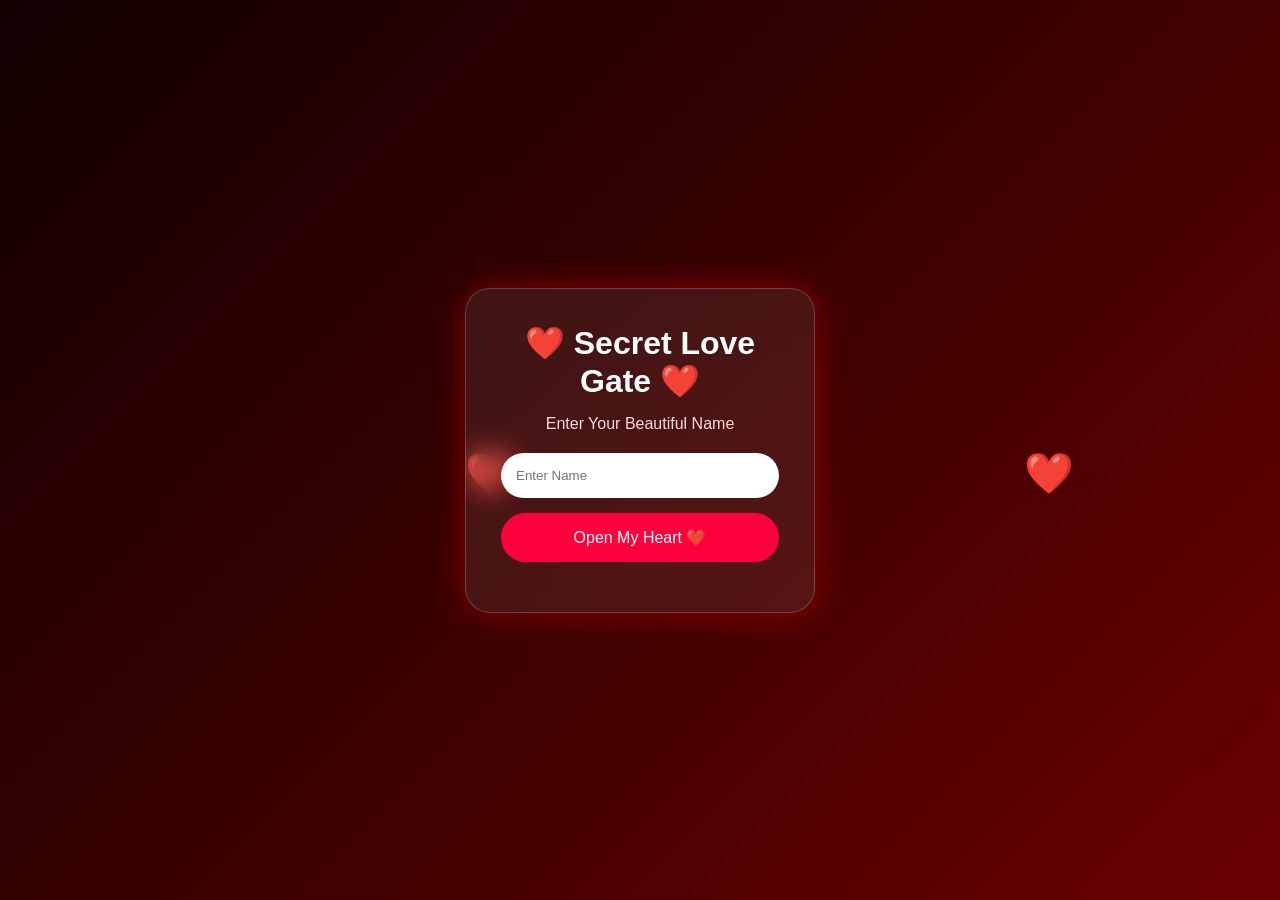
<file: index.html>
<!DOCTYPE html>
<html lang="en">
<head>
<meta charset="UTF-8">
<meta name="viewport" content="width=device-width, initial-scale=1.0">
<title>Secret Love Gate ❤️</title>

<link rel="stylesheet" href="style.css">
</head>
<body class="login-page">

<div class="hearts"></div>

<div class="login-box">
    <h1>❤️ Secret Love Gate ❤️</h1>
    <p>Enter Your Beautiful Name</p>

    <input
        type="text"
        id="nameInput"
        placeholder="Enter Name"
    >

    <button onclick="checkName()">
         Open My Heart ❤️
    </button>

    <p id="error"></p>
</div>

<script src="script.js"></script>
</a>
</body>
</html>
</file>
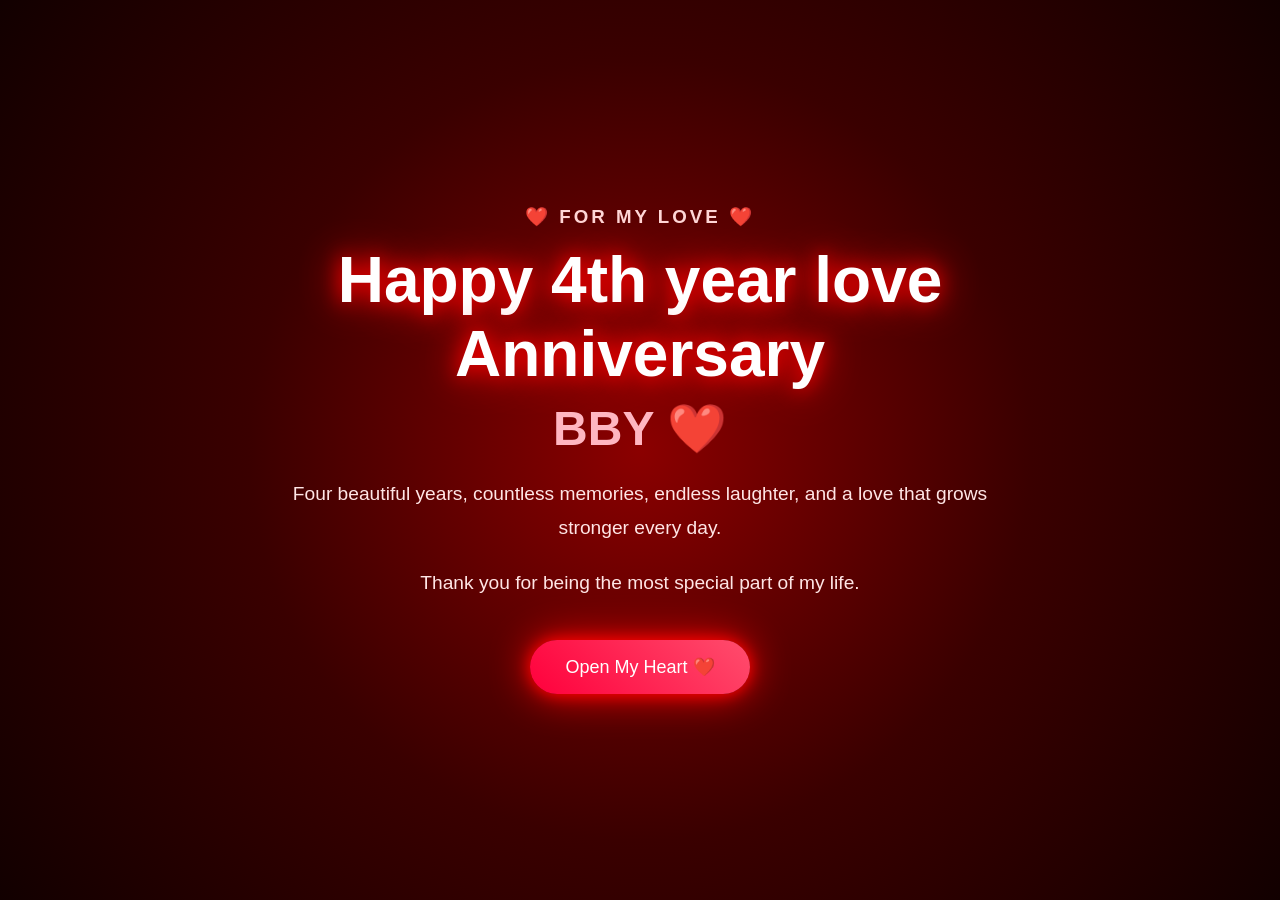
<file: khushi1.html>
<!DOCTYPE html>
<html lang="en">
<head>
<meta charset="UTF-8">
<meta name="viewport" content="width=device-width, initial-scale=1.0">
<title>Happy 4th Anniversary ❤️</title>

<link rel="stylesheet" href="style.css">
</head>

<body class="anniversary-page">

<div id="heart-container"></div>

<div class="anniversary-box">

    <h3 class="small-text">❤️ FOR MY LOVE ❤️</h3>

    <h1 class="main-title">
        Happy 4th year love Anniversary 
    </h1>

    <h2 class="simran-name">
        BBY ❤️
    </h2>

    <p class="anniversary-message">
        Four beautiful years, countless memories,
        endless laughter, and a love that grows
        stronger every day.
    </p>

    <p class="anniversary-message">
        Thank you for being the most special part
        of my life.
    </p>

    <button class="next-btn"
        onclick="window.location.href='khushi2.html'">
        Open My Heart ❤️
    </button>

</div>

<script src="script.js"></script>

<script>
for(let i=0;i<60;i++){

    let heart=document.createElement("div");

    heart.classList.add("falling-heart");

    heart.innerHTML="❤️";

    heart.style.left=Math.random()*100+"vw";

    heart.style.animationDuration=
    (Math.random()*5+4)+"s";

    heart.style.fontSize=
    (Math.random()*25+20)+"px";

    heart.style.animationDelay=
    Math.random()*5+"s";

    document.getElementById("heart-container")
    .appendChild(heart);
}
</script>

</body>
</html>
</file>
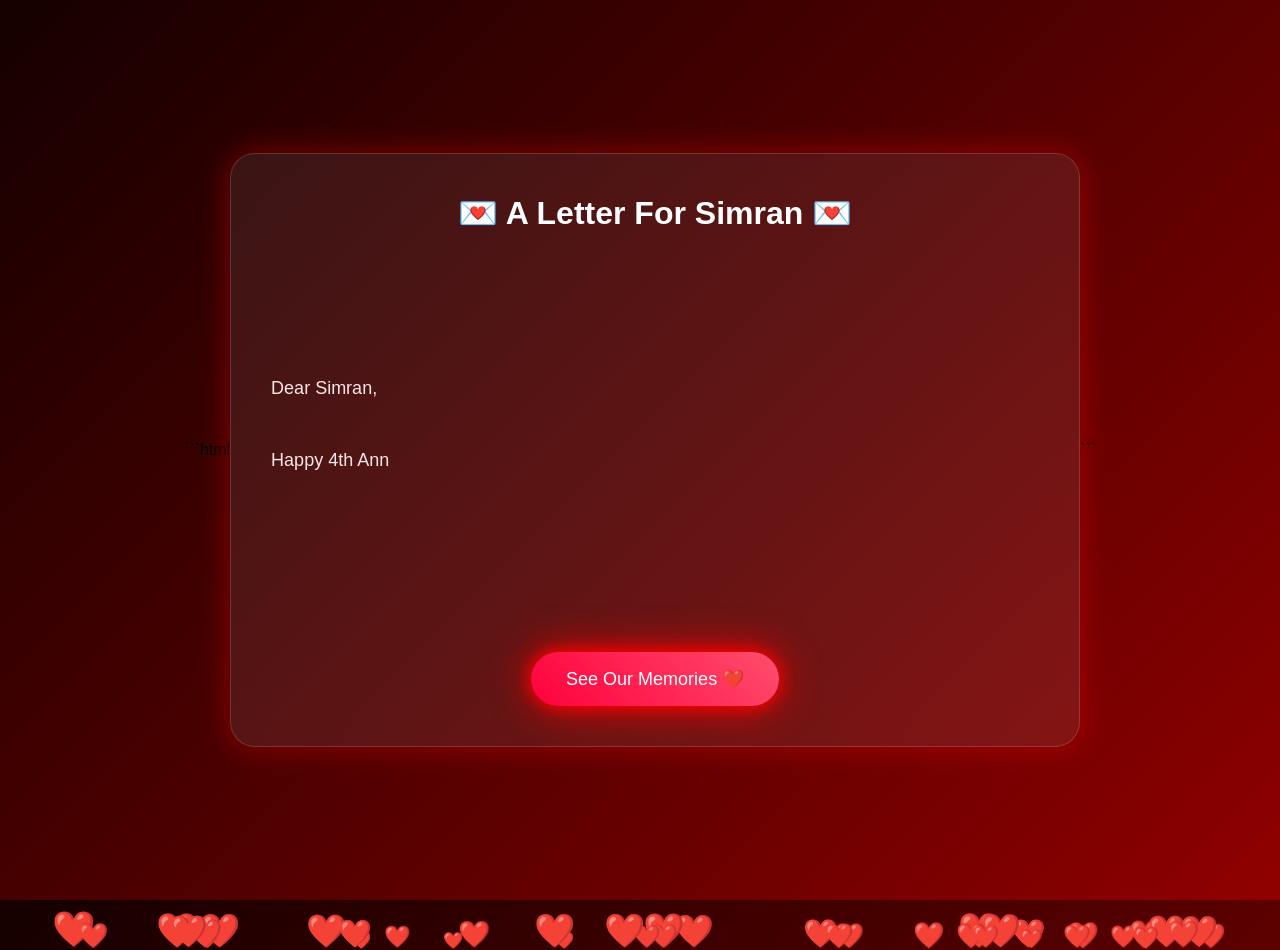
<file: khushi2.html>
```html
<!DOCTYPE html>
<html lang="en">
<head>
<meta charset="UTF-8">
<meta name="viewport" content="width=device-width, initial-scale=1.0">
<title>My Love Letter ❤️</title>

<link rel="stylesheet" href="style.css">
</head>

<body class="message-page">

<div id="love-hearts"></div>

<div class="letter-box">

    <h1>💌 A Letter For Simran 💌</h1>

    <div class="typewriter">
        <p id="loveText"></p>
    </div>

    <button class="next-btn"
    onclick="window.location.href='khushi3.html'">
        See Our Memories ❤️
    </button>

</div>

<script>

const message = `
Dear Simran,

Happy 4th Anniversary, My Love ❤️

Every moment with you has become a beautiful memory that I will always cherish.

You are the reason behind my smile, my happiness, and the countless beautiful days in my life.

These four years have been filled with love, laughter, care, and unforgettable memories.

No matter where life takes us, my heart will always belong to you.

Thank you for being my best friend, my biggest support, and the most beautiful part of my life.

I promise to continue loving you, respecting you, and creating wonderful memories together.

I am always with you forever and ever no matter what the situation or condition i am always yours.I am just wanna be yours.

I love you so so so so so so so so so so so so much my happiness forever and ever...❤️❤️❤️

Forever Yours,

❤️ Kanhu ❤️
`;

let i = 0;

function typeWriter() {

    if(i < message.length){

        document.getElementById("loveText").innerHTML +=
        message.charAt(i);

        i++;

        setTimeout(typeWriter, 40);
    }
}

typeWriter();

for(let i=0;i<40;i++){

    let heart = document.createElement("div");

    heart.classList.add("floating-heart");

    heart.innerHTML = "❤️";

    heart.style.left = Math.random()*100 + "vw";

    heart.style.animationDuration =
    (Math.random()*6+4)+"s";

    heart.style.fontSize =
    (Math.random()*20+15)+"px";

    heart.style.animationDelay =
    Math.random()*5+"s";

    document.getElementById("love-hearts")
    .appendChild(heart);
}

</script>

</body>
</html>
```
</file>
<file: style.css>
*{
    margin:0;
    padding:0;
    box-sizing:border-box;
    font-family:Poppins,sans-serif;
}

body{
    min-height:100vh;
}

.login-page{
    display:flex;
    justify-content:center;
    align-items:center;
    background:
    linear-gradient(
    135deg,
    #120000,
    #3b0000,
    #6b0000
    );
    overflow:hidden;
}

.login-box{
    width:350px;
    padding:35px;
    text-align:center;

    background:
    rgba(255,255,255,0.08);

    backdrop-filter:blur(15px);

    border:1px solid rgba(255,255,255,.2);

    border-radius:25px;

    box-shadow:
    0 0 30px rgba(255,0,0,.4);
}

.login-box h1{
    color:white;
    margin-bottom:15px;
}

.login-box p{
    color:#ffd6d6;
}

.login-box input{
    width:100%;
    padding:15px;
    margin-top:20px;
    border:none;
    border-radius:30px;
    outline:none;
}

.login-box button{
    width:100%;
    margin-top:15px;
    padding:15px;
    border:none;
    border-radius:30px;
    cursor:pointer;
    background:#ff003c;
    color:white;
    font-size:16px;
}

.login-box button:hover{
    transform:scale(1.05);
}

#error{
    color:#ffbaba;
    margin-top:15px;
}

.hearts::before,
.hearts::after{
    content:"❤️";
    position:absolute;
    font-size:40px;
    animation:float 6s infinite linear;
}

.hearts::after{
    left:80%;
    animation-delay:2s;
}

@keyframes float{
    from{
        transform:
        translateY(100vh);
    }
    to{
        transform:
        translateY(-100px);
    }
}
/* ANNIVERSARY PAGE */

.anniversary-page{
    min-height:100vh;
    overflow:hidden;
    position:relative;

    background:
    radial-gradient(circle at center,
    #8b0000,
    #3a0000,
    #120000);

    display:flex;
    justify-content:center;
    align-items:center;
    text-align:center;
}

.anniversary-box{
    width:90%;
    max-width:800px;
    z-index:2;
    padding:40px;
}

.small-text{
    color:#ffd6d6;
    letter-spacing:3px;
    margin-bottom:15px;
}

.main-title{
    color:white;
    font-size:4rem;
    text-shadow:
    0 0 20px red,
    0 0 40px red;
}

.simran-name{
    color:#ffb6c1;
    font-size:3rem;
    margin-top:10px;
}

.anniversary-message{
    color:#ffe5e5;
    font-size:1.2rem;
    margin-top:20px;
    line-height:1.8;
}

.next-btn{
    margin-top:40px;

    padding:16px 35px;

    border:none;

    border-radius:40px;

    cursor:pointer;

    color:white;

    font-size:18px;

    background:
    linear-gradient(
    45deg,
    #ff003c,
    #ff4d6d
    );

    box-shadow:
    0 0 15px red,
    0 0 40px red;

    transition:.3s;
}

.next-btn:hover{
    transform:scale(1.08);
}

.falling-heart{
    position:absolute;
    top:-50px;
    animation:heartFall linear infinite;
    z-index:1;
}

@keyframes heartFall{

    from{
        transform:
        translateY(-100px)
        rotate(0deg);
    }

    to{
        transform:
        translateY(110vh)
        rotate(360deg);
    }
}
/* MESSAGE PAGE */

.message-page{

    min-height:100vh;

    display:flex;

    justify-content:center;

    align-items:center;

    overflow:hidden;

    position:relative;

    background:
    linear-gradient(
    135deg,
    #150000,
    #500000,
    #900000
    );
}

.letter-box{

    width:90%;
    max-width:850px;

    padding:40px;

    border-radius:25px;

    text-align:center;

    z-index:2;

    background:
    rgba(255,255,255,0.08);

    backdrop-filter:blur(10px);

    border:
    1px solid rgba(255,255,255,.15);

    box-shadow:
    0 0 30px rgba(255,0,0,.4);
}

.letter-box h1{

    color:white;

    margin-bottom:30px;
}

.typewriter{

    min-height:350px;

    text-align:left;

    color:#ffe6e6;

    line-height:2;

    font-size:18px;

    white-space:pre-wrap;
}

.floating-heart{

    position:absolute;

    bottom:-50px;

    animation:floatHeart linear infinite;

    z-index:1;
}

@keyframes floatHeart{

    from{
        transform:
        translateY(0)
        scale(1);
    }

    to{
        transform:
        translateY(-120vh)
        scale(1.5);
    }
}
/* MEMORIES PAGE */

.memories-page{
    background:
    linear-gradient(
    135deg,
    #120000,
    #450000,
    #8b0000
    );

    min-height:100vh;
    overflow-x:hidden;
    color:white;
}

.memory-container{
    width:90%;
    max-width:1200px;
    margin:auto;
    text-align:center;
    padding:50px 0;
}

.memory-container h1{
    font-size:3rem;
    margin-bottom:15px;
}

.memory-subtitle{
    color:#ffd6d6;
    margin-bottom:40px;
}

.gallery{
    display:grid;
    grid-template-columns:
    repeat(auto-fit,minmax(250px,1fr));

    gap:25px;
    margin-top:30px;
}

.photo-card{
    overflow:hidden;
    border-radius:30px;
    box-shadow:
    0 0 20px rgba(255,0,0,.4);

    transition:.4s;
}

.photo-card:hover{
    transform:scale(1.05);
}

.photo-card img{
    width:100%;
    height:350px;
    object-fit:cover;
}

.final-message{
    margin-top:60px;

    background:
    rgba(255,255,255,.08);

    padding:35px;

    border-radius:25px;

    backdrop-filter:blur(10px);
}

.music-player{
    position:fixed;
    top:15px;
    right:15px;
    z-index:100;
}

.memory-heart{
    position:fixed;
    top:-50px;
    animation:memoryFall linear infinite;
    pointer-events:none;
}

@keyframes memoryFall{

    from{
        transform:
        translateY(-100px)
        rotate(0deg);
    }

    to{
        transform:
        translateY(110vh)
        rotate(360deg);
    }
}
</file>
